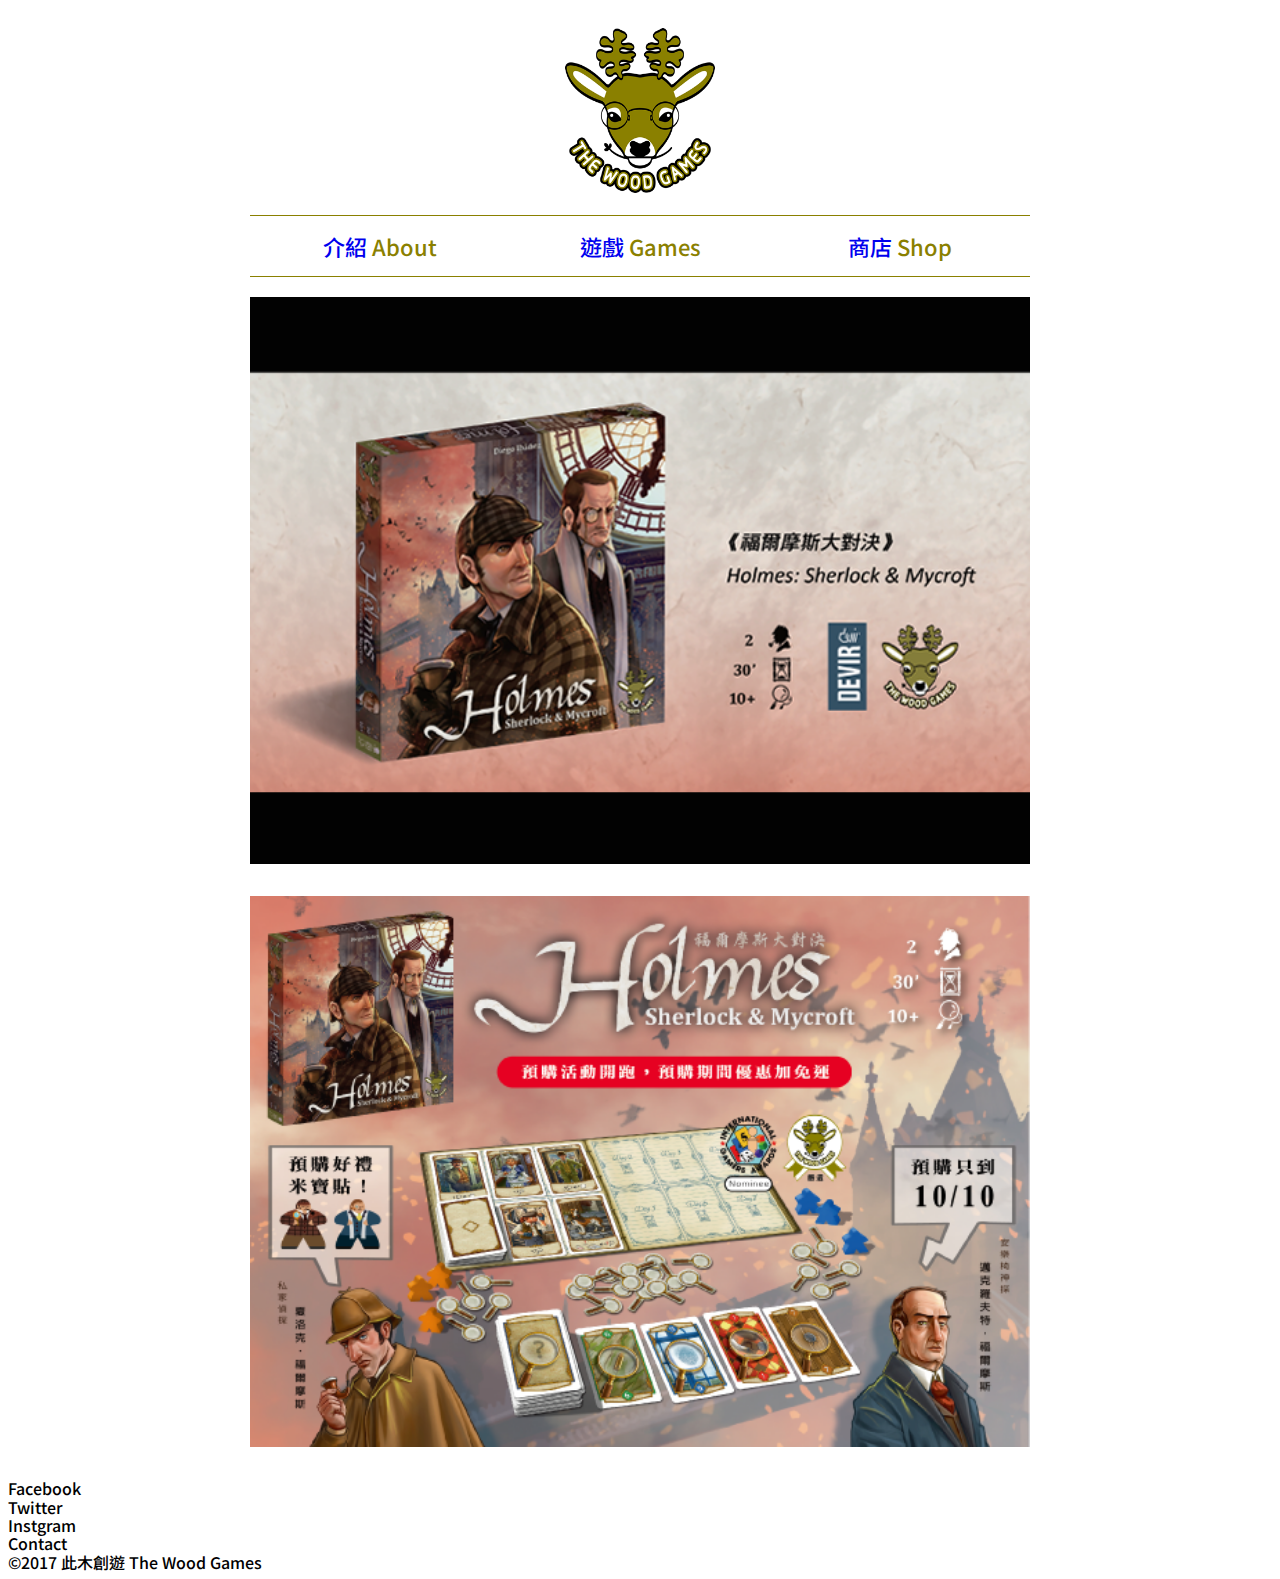
<file: 0705/index.html>
<!DOCTYPE html>
<html lang="zh-Hant-TW">
<head>
    <meta charset="UTF-8">
    <meta name="viewport" content="width=device-width, initial-scale=1.0">
    <title>此木桌遊</title>
    <link rel="stylesheet" href="css/normalize.css">
    <link rel="stylesheet" href="css/main.css">
</head>
<body>
    <div class="main">
        <header>
            <a href="index.html">
            <img src="img/logo.png" alt="">
        </a>
        </header>
        <nav>
            <ul>
                <li>
                <a class="nav_item" href="\">
                    <span class="nav_text">介紹</span>
                    <span class="nav_text_en">About</span>
                </a>
                </li>
                <li>
                <a class="nav_item" href="\">
                    <span class="nav_text">遊戲</span>
                    <span class="nav_text_en">Games</span>
                </a>
                </li>
                <li>
                <a class="nav_item" href="shop.html">
                    <span class="nav_text">商店</span>
                    <span class="nav_text_en">Shop</span>
                </a>
                </li>
            </ul>
        </nav>
        <div class="content">
            <img src="img/2.png" alt="">
            <img src="img/0.5.png" alt="">
        </div>
    </div>
    <footer>
        <ul>
            <li>Facebook</li>
            <li>Twitter</li>
            <li>Instgram</li>
            <li>Contact</li>
        </ul>
        <div>
            &copy;2017 此木創遊 The Wood Games
        </div>
    </footer>
</body>
</html>
</file>
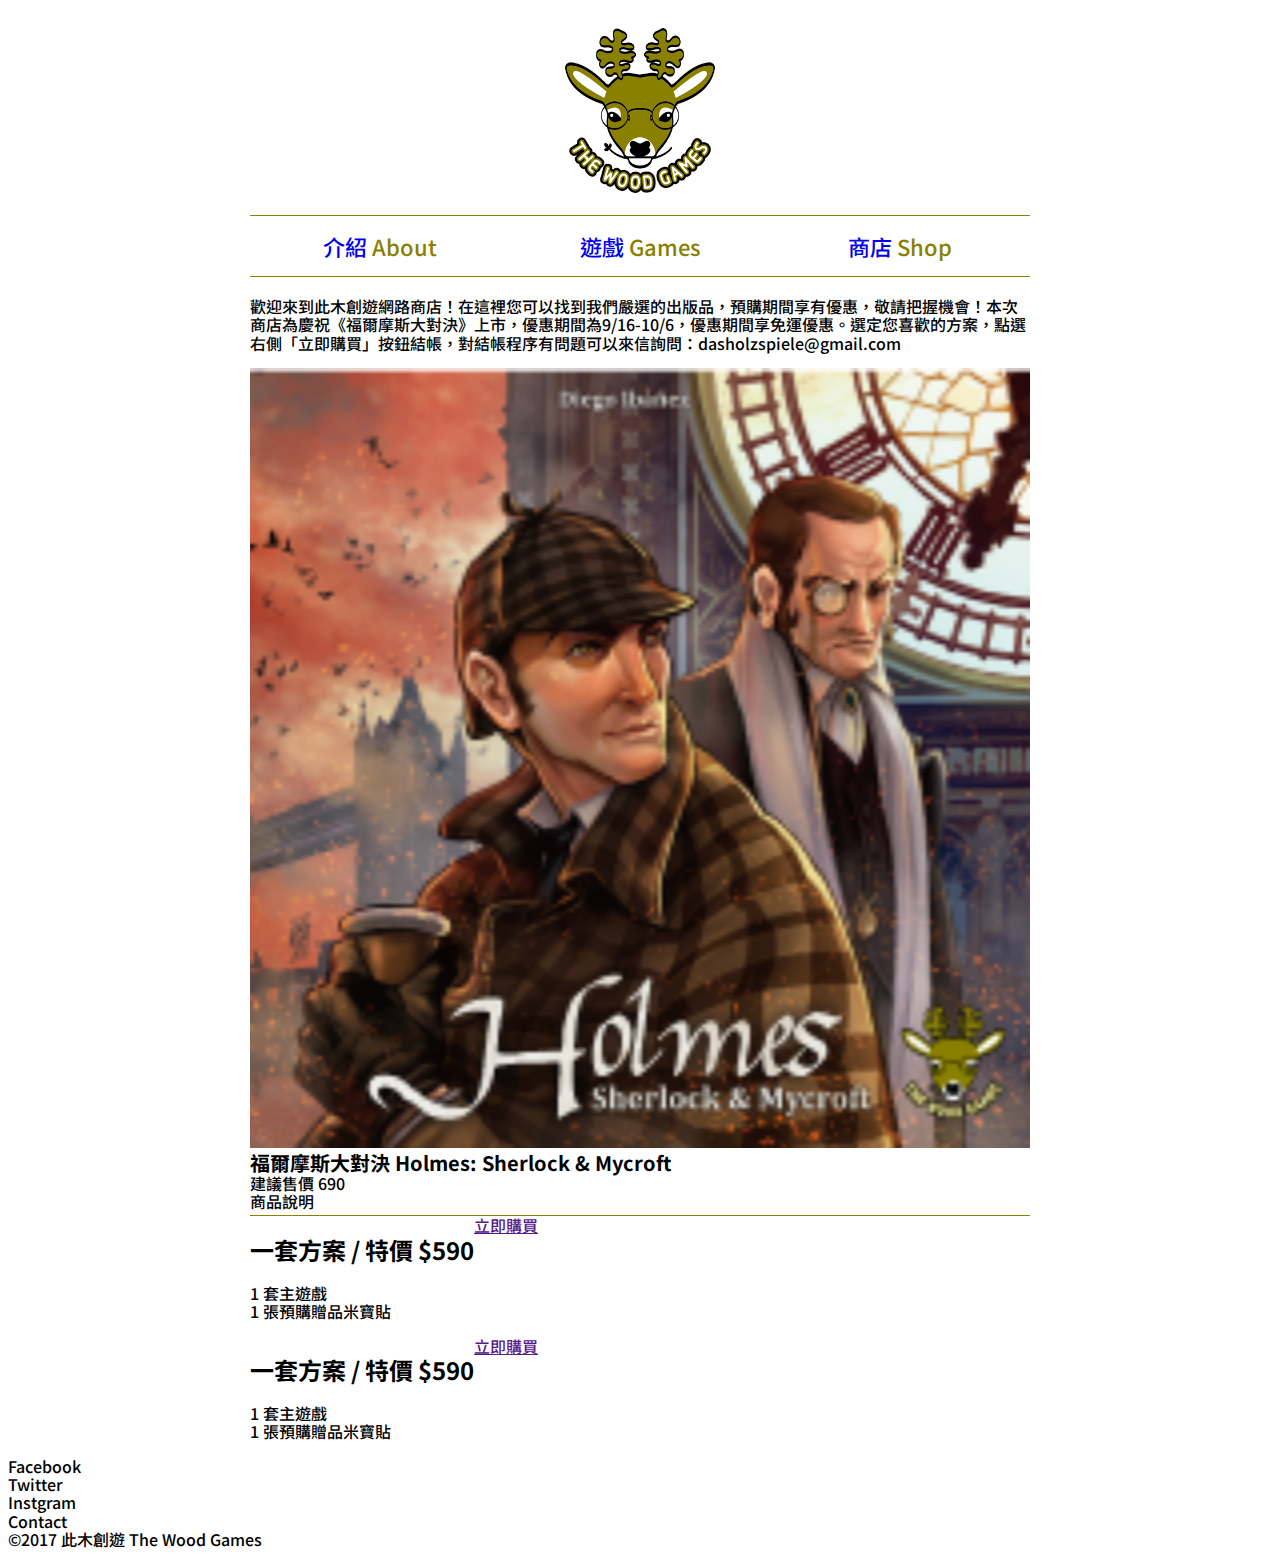
<file: 0705/shop 0711.html>
<!DOCTYPE html>
<html lang="zh-Hant-TW">
<head>
    <meta charset="UTF-8">
    <meta name="viewport" content="width=device-width, initial-scale=1.0">
    <title>此木桌遊</title>
    <link rel="stylesheet" href="css/normalize.css">
    <link rel="stylesheet" href="css/main.css">
</head>
<body>
    <div class="main">
        <header>
            <a href="index.html">
            <img src="img/logo.png" alt="">
        </a>
        </header>
        <nav>
            <ul>
                <li>
                <a class="nav_item" href="\">
                    <span class="nav_text">介紹</span>
                    <span class="nav_text_en">About</span>
                </a>
                </li>
                <li>
                <a class="nav_item" href="\">
                    <span class="nav_text">遊戲</span>
                    <span class="nav_text_en">Games</span>
                </a>
                </li>
                <li>
                <a class="nav_item" href="shop.html">
                    <span class="nav_text">商店</span>
                    <span class="nav_text_en">Shop</span>
                </a>
                </li>
            </ul>
        </nav>
        <div class="shop_content">
            <p>歡迎來到此木創遊網路商店！在這裡您可以找到我們嚴選的出版品，預購期間享有優惠，敬請把握機會！本次商店為慶祝《福爾摩斯大對決》上市，優惠期間為9/16-10/6，優惠期間享免運優惠。選定您喜歡的方案，點選右側「立即購買」按鈕結帳，對結帳程序有問題可以來信詢問：dasholzspiele@gmail.com</p>
            <div class="item_wrap">
                <div class="item_row">
                    <div class="item_left">
                        <img src="img/5.png" alt="">
                    </div>
                    <div class="item_mid">
                        <h1>福爾摩斯大對決 Holmes: Sherlock & Mycroft</h1>
                        <div>建議售價 690</div>
                    </div>
                    <div class="item_right">
                        <div class="item_title">商品說明</div>
                        <div class="item_right_content">
                            <div class="iten_right_content_left">
                                <h2>一套方案 / 特價 $590</h2>
                                <p>1 套主遊戲 <br>
                                   1 張預購贈品米寶貼</p>
                            </div>
                            <div class="iten_right_content_right">
                                <a class="item_botton" href="">立即購買</a>
                            </div>
                        </div>
                        <div class="item_right_content">
                            <div class="iten_right_content_left">
                                <h2>一套方案 / 特價 $590</h2>
                                <p>1 套主遊戲 <br>
                                   1 張預購贈品米寶貼</p>
                            </div>
                            <div class="iten_right_content_right">
                                <a class="item_botton" href="">立即購買</a>
                            </div>
                        </div>
                    </div>
                </div>              
            </div>
        </div>
    </div>
    <footer>
        <ul>
            <li>Facebook</li>
            <li>Twitter</li>
            <li>Instgram</li>
            <li>Contact</li>
        </ul>
        <div>
            &copy;2017 此木創遊 The Wood Games
        </div>
    </footer>
</body>
</html>
</file>
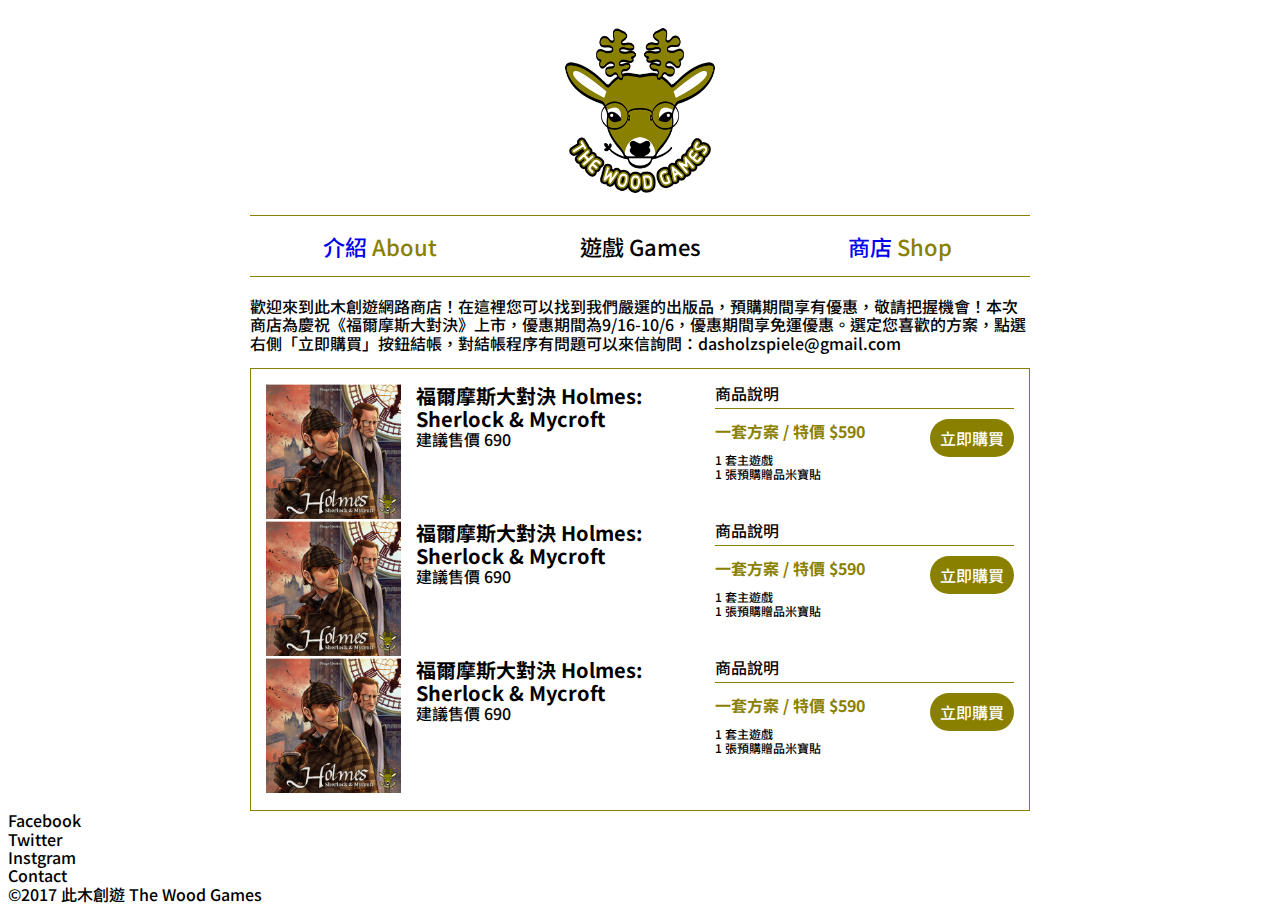
<file: 0705/shop.html>
<!DOCTYPE html>
<html lang="zh-Hant-TW">
<head>
    <meta charset="UTF-8">
    <meta name="viewport" content="width=device-width, initial-scale=1.0">
    <title>此木桌遊</title>
    <link rel="stylesheet" href="css/normalize.css">
    <link rel="stylesheet" href="css/main.css">
    <!-- <link rel="stylesheet" href="css/shop_inline_block.css"> -->
    <link rel="stylesheet" href="css/shop_flex.css">
    <!-- <link rel="stylesheet" href="css/shop_float.css">
    <link rel="stylesheet" href="css/shop_position.css"> -->
</head>
<body>
    <div class="main">
        <header>
            <a href="index.html"> 
            <img src="img/logo.png" alt="">
        </a>
        </header>
        <nav>
            <ul>
                <li>
                <a class="nav_item" href="\">
                    <span class="nav_text">介紹</span>
                    <span class="nav_text_en">About</span>
                </a>
                </li>
                <li>
                <div class="nav_item">
                    <span class="nav_text">遊戲</span>
                    <span class="nav_text_en">Games</span>
                    <!-- <div class="nav_child">
                        <a href="/">
                          <span>萬貓的慶典</span>
                          <span>Festival of Thousand Cats</span>
                        </a>
                        <a href="/">
                          <span>福爾摩斯大對決</span>
                          <span>Holmes : Sherlock &amp; Mycroft</span>
                        </a>
                    </div> -->
                </div>
                </li>
                <li>
                <a class="nav_item" href="shop.html">
                    <span class="nav_text">商店</span>
                    <span class="nav_text_en">Shop</span>
                </a>
                </li>
            </ul>
        </nav>
        <div class="shop_content">
            <p>歡迎來到此木創遊網路商店！在這裡您可以找到我們嚴選的出版品，預購期間享有優惠，敬請把握機會！本次商店為慶祝《福爾摩斯大對決》上市，優惠期間為9/16-10/6，優惠期間享免運優惠。選定您喜歡的方案，點選右側「立即購買」按鈕結帳，對結帳程序有問題可以來信詢問：dasholzspiele@gmail.com</p>
            <div class="item_wrap">
                <div class="item_row clearfix">
                    <div class="item_left">
                        <img src="img/5.png" alt="">
                    </div>
                    <div class="item_mid">
                          <h1>福爾摩斯大對決 Holmes: Sherlock & Mycroft</h1>
                          <div>建議售價 690</div>                          
                    </div>
                    <div class="item_right">
                        <div class="item_title">商品說明</div>
                        <div class="item_child">
                            <div class="item_child_left">
                                <h2>一套方案 / 特價 $590</h2>
                                <p>1 套主遊戲 <br>
                                   1 張預購贈品米寶貼</p>
                            </div>
                            <div class="item_child_right">
                                <a class="item_button" href="">立即購買</a>
                            </div>
                        </div>
                    </div>
                </div>
                <div class="item_row clearfix">
                    <div class="item_left">
                        <img src="img/5.png" alt="">
                    </div>
                    <div class="item_mid">
                          <h1>福爾摩斯大對決 Holmes: Sherlock & Mycroft</h1>
                          <div>建議售價 690</div>                          
                    </div>
                    <div class="item_right">
                        <div class="item_title">商品說明</div>
                        <div class="item_child">
                            <div class="item_child_left">
                                <h2>一套方案 / 特價 $590</h2>
                                <p>1 套主遊戲 <br>
                                   1 張預購贈品米寶貼</p>
                            </div>
                            <div class="item_child_right">
                                <a class="item_button" href="">立即購買</a>
                            </div>
                        </div>
                    </div>
                </div>
                <div class="item_row clearfix">
                    <div class="item_left">
                        <img src="img/5.png" alt="">
                    </div>
                    <div class="item_mid">
                          <h1>福爾摩斯大對決 Holmes: Sherlock & Mycroft</h1>
                          <div>建議售價 690</div>                          
                    </div>
                    <div class="item_right">
                        <div class="item_title">商品說明</div>
                        <div class="item_child">
                            <div class="item_child_left">
                                <h2>一套方案 / 特價 $590</h2>
                                <p>1 套主遊戲 <br>
                                   1 張預購贈品米寶貼</p>
                            </div>
                            <div class="item_child_right">
                                <a class="item_button" href="">立即購買</a>
                            </div>
                        </div>
                    </div>
                </div>
            </div>
        </div>
    </div>
    <footer>
        <ul>
            <li>Facebook</li>
            <li>Twitter</li>
            <li>Instgram</li>
            <li>Contact</li>
        </ul>
        <div>
            &copy;2017 此木創遊 The Wood Games
        </div>
    </footer>
</body>
</html>
</file>
<file: 0705/css/main.css>
@import url('https://fonts.googleapis.com/css2?family=Noto+Sans+TC:wght@100;500;900&display=swap');

/* @font-face {
	font-family: 'AbelRegular';
           src: url('fonts/abel-regular-webfont.eot');
           src: url('fonts/abel-regular-webfont.eot?#iefix') format('embedded-opentype'),  url('fonts/abel-regular-webfont.woff') format('woff'),  url('fonts/abel-regular-webfont.ttf') format('truetype'),  url('fonts/abel-regular-webfont.svg#AbelRegular') format('svg');
     } */

html {
    -webkit-box-sizing: border-box;
    -moz-box-sizing: border-box;
    box-sizing: border-box;
}

*,
*:before,
*:after {
    -webkit-box-sizing: inherit;
    -moz-box-sizing: inherit;
    box-sizing: inherit;
}
body{
    /* font-family: "AbelRegular" , sans-serif; */
    font-family: 'Noto Sans TC', 'Microsoft JhengHei',sans-serif;
    font-weight: 500;
}

ul {
    list-style-type: none;
    margin: 0;
    padding: 0;
}
.main{
    /* width: 780px; */
    /* background: gray; */
    margin: 0 auto;
    width: 100%;
    max-width: 780px;
}
.main>header{
    text-align: center;
}
.main>header img{
    width: 150px;
    margin-top: 20px;
    margin-bottom: 20px;
}
.main>nav{
    border-top: 1px solid #8a8000;
    border-bottom: 1px solid #8a8000;
    margin-bottom: 20px;
}
.main>nav>ul{
    display: flex;
}
.main>nav>ul>li{
    text-align: center;
    height: 60px;
    line-height: 60px;
    
    /* 給inline-block用的 */
    /* display: inline-block;
    width: 33.3333333%; */
    /* margin-right: -4px; */
    
     /* 給flex用的 */
    flex: 1;
}
.main>nav>ul>li>.nav_item{
    text-decoration: none;
    font-size: 22px;
    display: block;
    font-weight: 500;
}
.main>nav>ul>li>.nav_item:hover{
    background-color: #dcdddd;
}
/* .main>nav>ul>li>a.nav_item .nav_text{
    color: black;
} */
.main>nav>ul>li>a.nav_item .nav_text_en{
    color: #8a8000;
}
.main>.content img{
    width: 100%;
    margin-bottom: 30px;
}
.shop_content .item_mid h1{
    font-size: 20px;
    margin: 0;
}
.shop_content .item_left img{
    width: 100%
}
.shop_content .item_title{
    border-bottom: 1px solid #8a8000;
    padding-bottom: 5px;
}
.shop_content .item_button{
    border-radius: 20px;
    background-color: #8a8000;
    text-decoration: none;
    color: #fff;
    padding: 10px;
    display: inline-block;
    margin-top: 10px;
}
.shop_content .item_button:hover{
    background-color: black;
}
.shop_content .item_right_content{
    display: flex;
}
.shop_content .item_child{
    display: flex;
}
.shop_content .item_child_left{
    flex: 1;
}
.shop_content .item_child_left h2{
    font-size: 16px;
    color: #8a8000;
}
.shop_content .item_child_left p{
    font-size: 12px;
}
  
@media(max-width:992px){
    .main>nav>ul{
        flex-direction: column;
    }
    .main>nav>ul>li{
        width: 100%;
    }
}
</file>
<file: 0705/css/shop_inline_block.css>
.shop_content>.item_wrap{
    border: 1px solid #8a8000;
    padding: 15px;
}
.item_left{
    display: inline-block;
    width: 20%;
    width: 150px;
    margin-right: -4px;
    vertical-align: top;
    padding-right: 15px;
}
.item_mid{
    display: inline-block;
    width: 40%;
    width: calc(100% - 150px - 250px);
    margin-right: -4px;
    vertical-align: top;
}
.item_right{
    display: inline-block;
    width: 40%;
    width: 250px;
    margin-right: -4px;
    vertical-align: top;
}

@media(max-width:992px){
    .item_left{
        width: 100%;
        margin-right: 0;
        padding-right: 0;
    }
    .item_mid{
        width: 100%;
        margin-right: 0;
    }
    .item_right{
        width: 100%;
        margin-right: 0;
    }
}
</file>
<file: 0705/css/shop_flex.css>
.shop_content>.item_wrap{
    border: 1px solid #8a8000;
    padding: 15px;
}
.item_row{
    display: flex;
}
.item_left{
    width: 20%;
    padding-right: 15px;
    
}
.item_mid{
    width: 40%;
    display: flex;
    flex-direction: column;
    flex-grow: 1;
    
}
.item_mid>div{
    margin-top: auto;
    flex-grow: 1;
}
.item_right{
    width: 40%;
    flex-grow: 1;
    
}

@media(max-width:992px){
    .item_row{
        flex-direction: column;
    } 
    .item_left{
        width: 100%;
    }   
    .item_mid{
        width: 100%;
    }
    .item_right{
        width: 100%;
    }
}
</file>
<file: 0705/css/shop_float.css>
.shop_content>.item_wrap{
    border: 1px solid #8a8000;
}
.item_row{
    padding: 15px;
    /* border-bottom: 1px solid #8a8000; */
}
/* .item_row:last-child{
    border-bottom: none;
} */
/* .item_row:first-child{
    border-top: none;
} */
.item_row:not(:first-child){
    border-top: 1px solid #8a8000;
}
.item_left{
    float: left;
    width: 20%;
    padding-right: 15px;
}
.item_mid{
    float: left;
    width: 40%;
}
.item_right{
    float: right;
    width: 40%;
}
.clearfix:before,
.clearfix:after {
  content: "";
  display: table;
}
.clearfix:after {
  clear: both;
}
</file>
<file: 0705/css/shop_position.css>
.nav_item{
    position: relative;
    cursor: pointer;
}
.nav_item .nav_child{
    display: none;
    position: absolute;
    z-index: 999;
}
.nav_item:hover .nav_child{
    display: block;
}
.nav_child a{
    background-color: #8A8000;
    font-size: 18px;
    width: 100%;
    text-align: left;
    color: #ffffff;
    line-height: 24px;
    padding: 16px 30px;
    padding-right: 15px;
    letter-spacing: 1px;
    display: block;
    text-decoration: none;
}
.nav_child a:hover{
    background-color: #000000;
}
.item_row{
    position: relative;
}
.item_mid>div{
    position: absolute;
    bottom: 15px;
}
</file>
